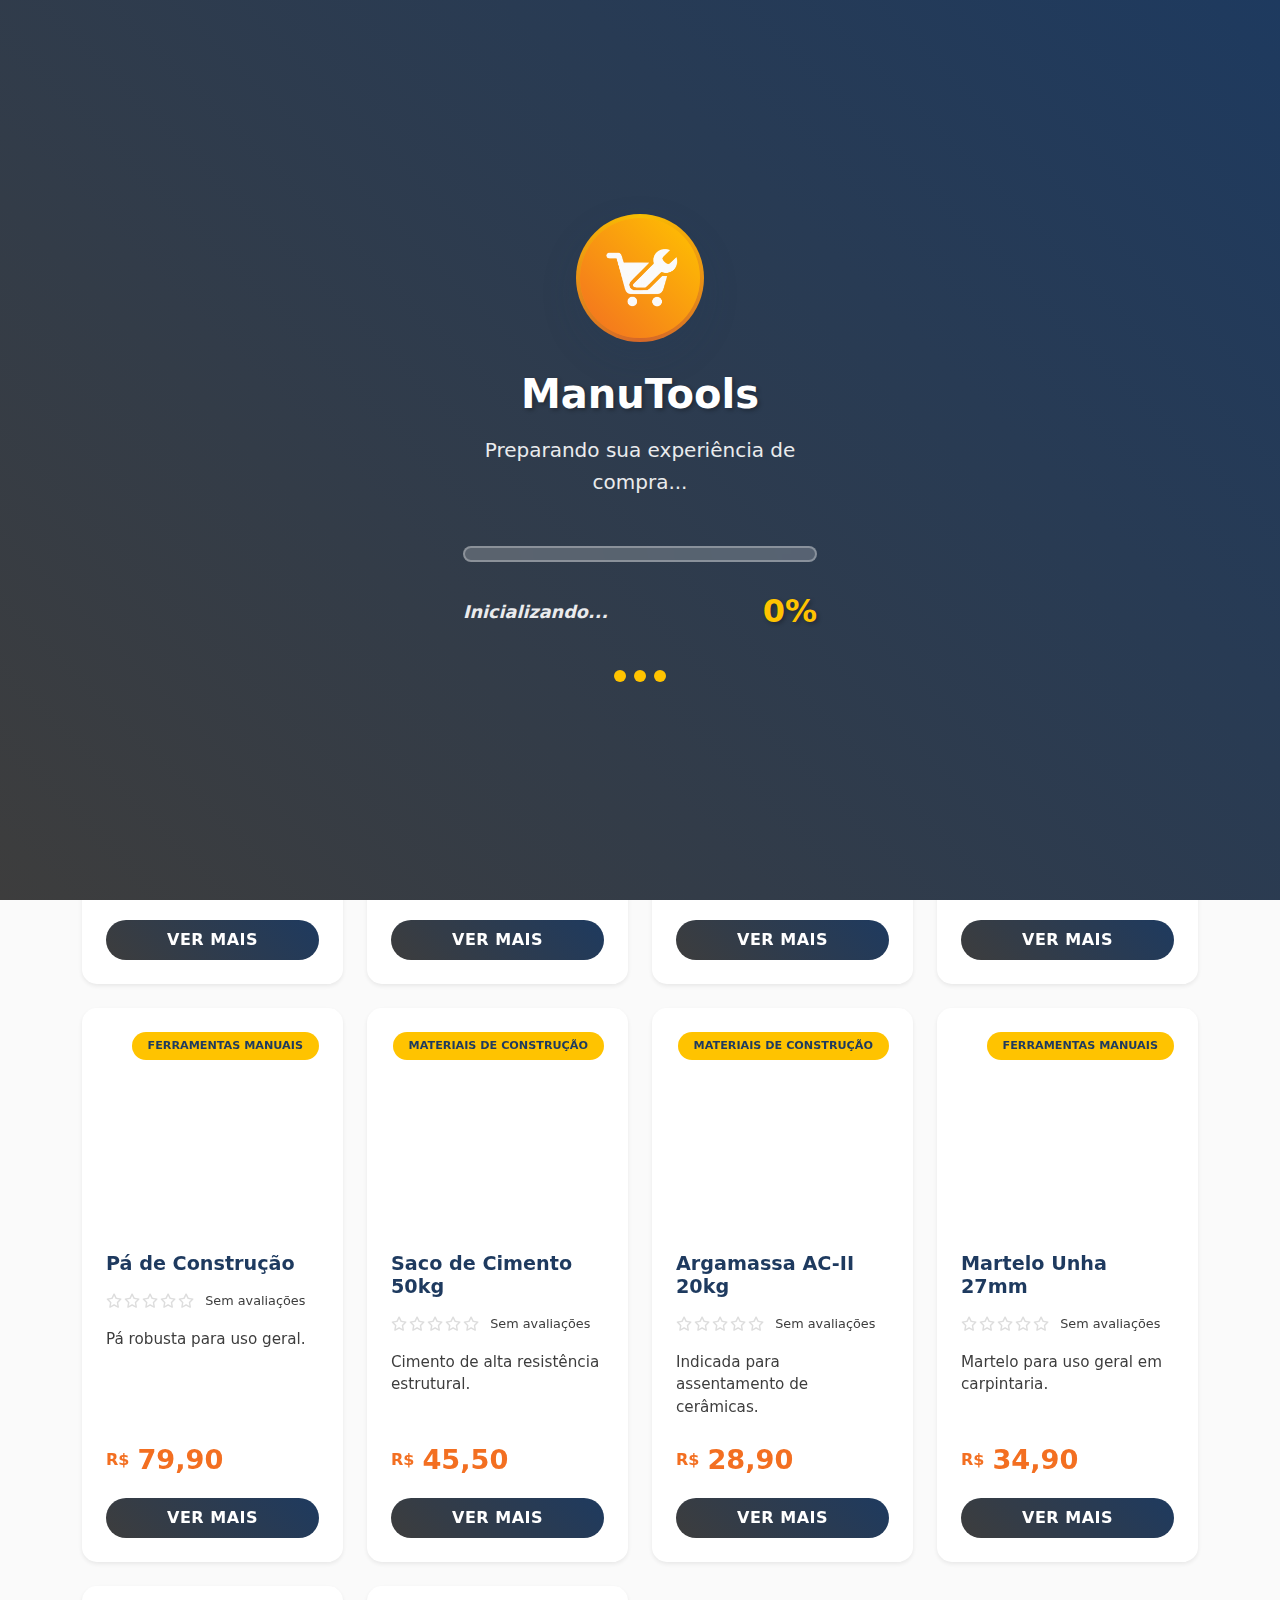
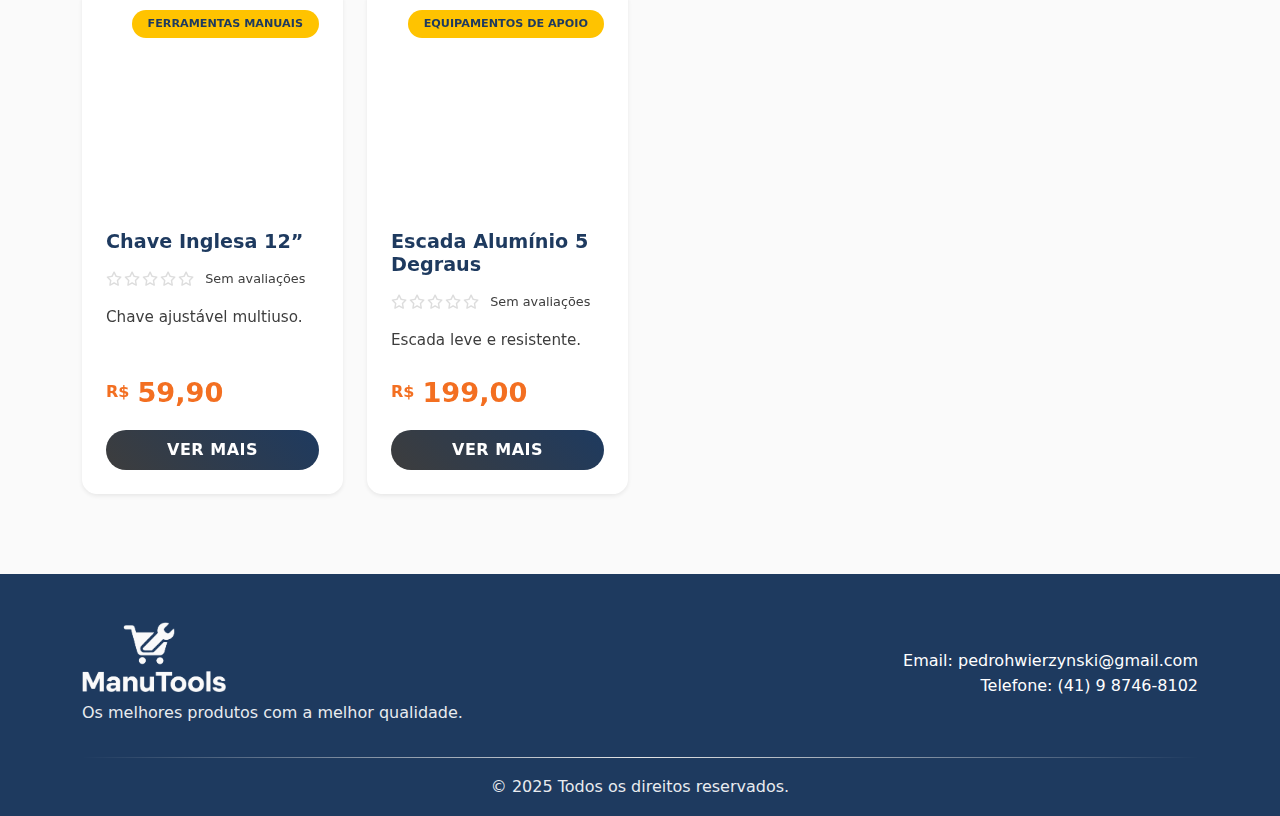
<file: index.html>
<!DOCTYPE html>
<html lang="pt-br">
    <head>
        <meta charset="UTF-8">
        <meta name="viewport" content="width=device-width, initial-scale=1.0">
        <title>ManuTools Ecommerce - Front-End</title>

        <!-- Favicon -->
        <link rel="icon" type="image/x-icon" href="assets/img/logo/favicon.png">

        <!-- Font Awesome -->
        <link
            href="https://cdnjs.cloudflare.com/ajax/libs/font-awesome/6.4.0/css/all.min.css"
            rel="stylesheet">

        <!-- Bootstrap CSS -->
        <link href="assets/bootstrap/css/bootstrap.min.css" rel="stylesheet">

        <!-- Custom CSS -->
        <link href="assets/css/style.css" rel="stylesheet">
        <link href="assets/css/variables.css" rel="stylesheet">

    </head>
    <body>
        <!-- Loader Interativo -->
        <div id="interactiveLoader" class="interactive-loader">
            <div class="interactive-loader-container">
                <div class="interactive-loader-logo">
                    <img src="assets/img/logo/logo-light-single.png" width="75"
                        height="75"
                        alt="Logo" class="img-fluid">
                </div>
                <h1 class="interactive-loader-title">ManuTools</h1>
                <p class="interactive-loader-subtitle">Preparando sua
                    experiência de compra...</p>

                <div class="interactive-progress-container">
                    <div class="interactive-progress-bar"
                        id="interactiveProgressBar"></div>
                </div>

                <div class="interactive-progress-text">
                    <span class="interactive-loading-message"
                        id="interactiveLoadingMessage">Inicializando...</span>
                    <span class="interactive-progress-percentage"
                        id="interactiveProgressPercentage">0%</span>
                </div>

                <div class="loading-dots">
                    <div class="loading-dot"></div>
                    <div class="loading-dot"></div>
                    <div class="loading-dot"></div>
                </div>
            </div>
        </div>

        <!-- Main -->
        <main>
            <nav class="navbar navbar-expand-lg navbar-dark">
                <div class="container">
                    <a class="navbar-brand fw-bold" href="#">
                        <img src="assets/img/logo/logo-horizontal.png"
                            alt="Logo" height="40">
                    </a>

                    <div class="search-container d-flex mx-auto"
                        style="max-width: 400px;">
                        <div class="input-group">
                            <input type="text"
                                class="form-control search-input"
                                id="searchInput"
                                placeholder="Buscar produtos..."
                                autocomplete="off">
                            <button class="btn btn-search" type="button"
                                id="searchBtn">
                                <i class="fas fa-search"></i>
                            </button>
                            <button class="btn btn-clear" type="button"
                                id="clearBtn" style="display: none;">
                                <i class="fas fa-times"></i>
                            </button>
                        </div>
                    </div>

                    <button class="navbar-toggler" type="button"
                        data-bs-toggle="collapse" data-bs-target="#navbarNav">
                        <span class="navbar-toggler-icon"></span>
                    </button>
                    <div class="collapse navbar-collapse" id="navbarNav">
                        <ul class="navbar-nav ms-auto">
                            <li class="nav-item">
                                <a class="nav-link active" href="#">Produtos</a>
                            </li>
                            <li class="nav-item">
                                <a class="nav-link" href="#contato">Contato</a>
                            </li>
                        </ul>
                    </div>
                </div>
            </nav>

            <section class="hero-section text-center">
                <div class="container">
                    <h1 class="display-4 fw-bold mb-3">Nossos Produtos</h1>
                    <p class="lead">Descubra nossa seleção especial de produtos
                        com qualidade excepcional</p>
                </div>
            </section>

            <!-- Products Section -->
            <section class="products-section">
                <div class="container">
                    <div class="row justify-content-center">
                        <h2 class="text-center section-title">Produtos em
                            Destaque</h2>
                    </div>

                    <div id="loading" class="text-center my-5">
                        <div class="spinner-border text-primary" role="status">
                            <span class="visually-hidden">Carregando...</span>
                        </div>
                        <p class="mt-2">Carregando produtos...</p>
                    </div>

                    <div id="products-container" class="row g-4"
                        style="display: none;">
                    </div>

                    <div id="error-container" class="col-12"
                        style="display: none;">
                        <div class="alert alert-danger text-center">
                            <h4>Erro ao carregar produtos</h4>
                            <p id="error-message">Não foi possível carregar os
                                produtos. Tente novamente mais tarde.</p>
                            <button class="btn btn-outline-danger mt-2"
                                onclick="renderProducts()">
                                <i class="fas fa-sync-alt"></i> Tentar Novamente
                            </button>
                        </div>
                    </div>
                </div>
            </section>

            <!-- Alert Container -->
            <div id="alertContainer" class="alert-container"></div>

            <div id="navigationLoader" class="navigation-loader">
                <div class="navigation-loader-content">
                    <div class="navigation-loader-spinner"></div>
                    <div class="navigation-loader-text">Carregando
                        produto...</div>
                    <div class="navigation-loader-subtitle">Aguarde um
                        momento</div>
                </div>
            </div>
        </main>
        <footer class="footer" id="contato">
            <div class="container">
                <div class="row align-items-center">
                    <div class="col-md-6">
                        <img src="assets/img/logo/logo-light.png" alt="Logo"
                            height="70" class="mb-2">
                        <p class="mb-0">Os melhores produtos com a melhor
                            qualidade.</p>
                    </div>
                    <div class="col-md-6 text-lg-end text-start mt-3 mt-lg-0">
                        <ul class="list-unstyled mb-0 ">
                            <li>Email: pedrohwierzynski@gmail.com</li>
                            <li>Telefone: (41) 9 8746-8102</li>
                        </ul>
                    </div>
                </div>
                <div class="footer-divider"></div>
                <div class="row justify-content-center">
                    <div class="col-md-6 text-center">
                        <p class="mb-0">&copy; 2025 Todos os direitos
                            reservados.</p>
                    </div>
                </div>
            </div>
        </footer>

        <script src="assets/js/script.js"> </script>
        <script src="assets/js/products.js"> </script>

        <!-- Bootstrap JS -->
        <script src="assets/bootstrap/js/bootstrap.bundle.min.js"></script>
    </body>
</html>
</file>
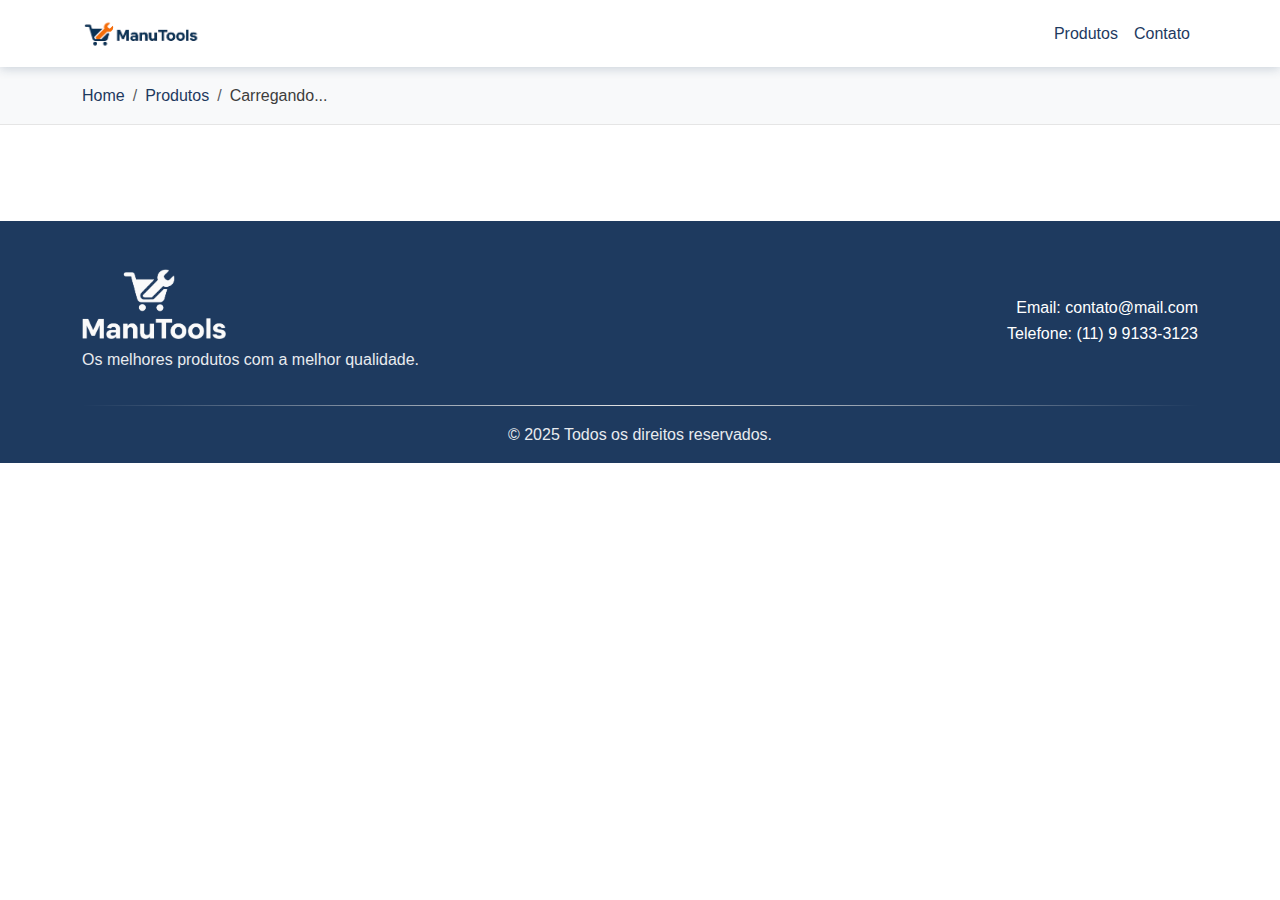
<file: product-detail.html>
<!DOCTYPE html>
<html lang="pt-br">
    <head>
        <meta charset="UTF-8">
        <meta name="viewport" content="width=device-width, initial-scale=1.0">
        <title>Detalhes do Produto - Ecommerce</title>

        <!-- Favicon -->
        <link rel="icon" type="image/x-icon" href="assets/img/logo/favicon.png">

        <!-- Font Awesome -->
        <link
            href="https://cdnjs.cloudflare.com/ajax/libs/font-awesome/6.4.0/css/all.min.css"
            rel="stylesheet">

        <!-- Bootstrap CSS -->
        <link href="assets/bootstrap/css/bootstrap.min.css" rel="stylesheet">

        <!-- Custom CSS -->
        <link href="assets/style.css" rel="stylesheet">

    </head>
    <body>

        <!-- Main -->
        <main>
            <nav class="navbar navbar-expand-lg navbar-dark">
                <div class="container">
                    <a class="navbar-brand fw-bold" href="index.html">
                        <img src="assets/img/logo/logo-horizontal.png"
                            alt="Logo" height="40">
                    </a>
                    <button class="navbar-toggler" type="button"
                        data-bs-toggle="collapse" data-bs-target="#navbarNav">
                        <span class="navbar-toggler-icon"></span>
                    </button>
                    <div class="collapse navbar-collapse" id="navbarNav">
                        <ul class="navbar-nav ms-auto">
                            <li class="nav-item">
                                <a class="nav-link"
                                    href="index.html">Produtos</a>
                            </li>
                            <li class="nav-item">
                                <a class="nav-link" href="#contato">Contato</a>
                            </li>
                        </ul>
                    </div>
                </div>
            </nav>

            <!-- Breadcrumb -->
            <section class="breadcrumb-section">
                <div class="container">
                    <nav aria-label="breadcrumb">
                        <ol class="breadcrumb">
                            <li class="breadcrumb-item"><a
                                    href="index.html">Home</a></li>
                            <li class="breadcrumb-item"><a
                                    href="index.html">Produtos</a></li>
                            <li class="breadcrumb-item active"
                                aria-current="page"
                                id="breadcrumbProduct">Carregando...</li>
                        </ol>
                    </nav>
                </div>
            </section>

            <!-- Product Detail Section -->
            <section class="product-detail-section">
                <div class="container">
                    <div class="row" id="productDetailContainer">
                        <!-- Product details will be loaded here -->
                    </div>

                    <!-- Product not found -->
                    <div class="row justify-content-center" id="productNotFound"
                        style="display: none;">
                        <div class="col-md-6 text-center">
                            <i
                                class="fas fa-exclamation-triangle fa-3x text-warning mb-3"></i>
                            <h4 class="text-muted">Produto não encontrado</h4>
                            <p class="text-muted mb-4">O produto que você está
                                procurando não foi encontrado.</p>
                            <a href="index.html" class="btn btn-primary">Voltar
                                aos Produtos</a>
                        </div>
                    </div>
                </div>
            </section>

            <!-- Alert Container -->
            <div id="alertContainer" class="alert-container"></div>
        </main>

        <footer class="footer" id="contato">
            <div class="container">
                <div class="row align-items-center">
                    <div class="col-md-6">
                        <img src="assets/img/logo/logo-light.png" alt="Logo"
                            height="70" class="mb-2">
                        <p class="mb-0">Os melhores produtos com a melhor
                            qualidade.</p>
                    </div>
                    <div class="col-md-6 text-end">
                        <ul class="list-unstyled mb-0">
                            <li>Email: contato@mail.com</li>
                            <li>Telefone: (11) 9 9133-3123</li>
                        </ul>
                    </div>
                </div>
                <div class="footer-divider"></div>
                <div class="row justify-content-center">
                    <div class="col-md-6 text-center">
                        <p class="mb-0">&copy; 2025 Todos os direitos
                            reservados.</p>
                    </div>
                </div>
            </div>
        </footer>

        <!-- Scripts -->
        <script src="assets/js/script.js"></script>
        <script src="assets/bootstrap/js/bootstrap.bundle.min.js"></script>
    </body>
</html>
</file>
<file: assets/css/style.css>
*,
*::before,
*::after {
    margin: 0;
    padding: 0;
    box-sizing: border-box;
}

body {
    font-family: 'Segoe UI', system-ui, -apple-system, 'Helvetica Neue', Arial, sans-serif;
    line-height: 1.6;
    color: var(--color-gray-dark);
    font-size: var(--font-size-base);
    -webkit-font-smoothing: antialiased;
    -moz-osx-font-smoothing: grayscale;
}

/* ========================================
   LOADER INTERATIVO PRINCIPAL
======================================== */
.interactive-loader {
    position: fixed;
    inset: 0;
    background: var(--gradient-secondary);
    display: flex;
    justify-content: center;
    align-items: center;
    z-index: 99999;
    transition: all var(--transition-very-slow);
    opacity: 1;
    visibility: visible;
}

.interactive-loader.hidden {
    opacity: 0;
    visibility: hidden;
    pointer-events: none;
}

.interactive-loader-container {
    text-align: center;
    color: var(--color-white);
    max-width: 450px;
    padding: var(--spacing-xl);
    position: relative;
}

.interactive-loader-logo {
    width: 120px;
    height: 120px;
    margin: 0 auto var(--spacing-lg);
    border-radius: 50%;
    background: var(--gradient-primary);
    display: flex;
    align-items: center;
    justify-content: center;
    font-size: 3rem;
    position: relative;
    box-shadow: var(--shadow-xl);
    animation: logoFloat 3s ease-in-out infinite;
}

.interactive-loader-logo::before {
    content: '';
    position: absolute;
    inset: -4px;
    background: conic-gradient(var(--color-accent), var(--color-secondary), var(--color-accent));
    border-radius: 50%;
    z-index: -1;
    animation: logoRotate 4s linear infinite;
}

.interactive-loader-title {
    font-size: var(--font-size-4xl);
    font-weight: 700;
    margin-bottom: var(--spacing-sm);
    text-shadow: 2px 2px 4px rgba(0, 0, 0, 0.3);
    animation: titlePulse 2s ease-in-out infinite;
}

.interactive-loader-subtitle {
    font-size: var(--font-size-xl);
    opacity: 0.9;
    margin-bottom: var(--spacing-xl);
}

.interactive-progress-container {
    background: rgba(255, 255, 255, 0.2);
    border-radius: var(--radius-full);
    height: 16px;
    overflow: hidden;
    margin-bottom: var(--spacing-md);
    backdrop-filter: blur(10px);
    border: 2px solid rgba(255, 255, 255, 0.3);
    position: relative;
}

.interactive-progress-bar {
    height: 100%;
    background: var(--gradient-primary);
    width: 0%;
    transition: width 0.4s ease;
    position: relative;
    border-radius: var(--radius-full);
    box-shadow: 0 0 20px rgba(255, 195, 0, 0.5);
}

.interactive-progress-bar::after {
    content: '';
    position: absolute;
    top: 0;
    left: 0;
    right: 0;
    bottom: 0;
    background: linear-gradient(90deg, transparent, rgba(255, 255, 255, 0.6), transparent);
    animation: progressShimmer 2s infinite;
}

.interactive-progress-text {
    display: flex;
    justify-content: space-between;
    align-items: center;
    font-size: var(--font-size-lg);
    font-weight: 600;
    margin-bottom: var(--spacing-lg);
}

.interactive-progress-percentage {
    font-size: var(--font-size-3xl);
    font-weight: 700;
    color: var(--color-accent);
    text-shadow: 2px 2px 4px rgba(0, 0, 0, 0.3);
    animation: percentagePulse 1s ease-in-out infinite;
}

.interactive-loading-message {
    font-size: var(--font-size-lg);
    opacity: 0.9;
    font-style: italic;
    transition: all var(--transition-normal);
}

.loading-dots {
    display: flex;
    justify-content: center;
    gap: 8px;
    margin-top: var(--spacing-md);
}

.loading-dot {
    width: 12px;
    height: 12px;
    border-radius: 50%;
    background: var(--color-accent);
    animation: dotBounce 1.4s ease-in-out infinite both;
}

.loading-dot:nth-child(1) {
    animation-delay: -0.32s;
}

.loading-dot:nth-child(2) {
    animation-delay: -0.16s;
}

.loading-dot:nth-child(3) {
    animation-delay: 0s;
}

/* Animações do Loader */
@keyframes logoFloat {

    0%,
    100% {
        transform: translateY(0px);
    }

    50% {
        transform: translateY(-15px);
    }
}

@keyframes logoRotate {
    0% {
        transform: rotate(0deg);
    }

    100% {
        transform: rotate(360deg);
    }
}

@keyframes titlePulse {

    0%,
    100% {
        opacity: 1;
    }

    50% {
        opacity: 0.8;
    }
}

@keyframes progressShimmer {
    0% {
        transform: translateX(-100%);
    }

    100% {
        transform: translateX(100%);
    }
}

@keyframes percentagePulse {

    0%,
    100% {
        transform: scale(1);
    }

    50% {
        transform: scale(1.1);
    }
}

@keyframes dotBounce {

    0%,
    80%,
    100% {
        transform: scale(0);
        opacity: 0.5;
    }

    40% {
        transform: scale(1);
        opacity: 1;
    }
}

/* ========================================
   LOADER PARA NAVEGAÇÃO (ADICIONAR AO CSS)
======================================== */

.navigation-loader {
    position: fixed;
    inset: 0;
    background: rgba(30, 58, 95, 0.95);
    display: flex;
    justify-content: center;
    align-items: center;
    z-index: var(--z-loader);
    opacity: 0;
    visibility: hidden;
    transition: all var(--transition-normal);
    backdrop-filter: blur(5px);
}

.navigation-loader.show {
    opacity: 1;
    visibility: visible;
}

.navigation-loader-content {
    text-align: center;
    color: var(--color-white);
    padding: var(--spacing-xl);
    border-radius: var(--radius-lg);
    background: rgba(255, 255, 255, 0.1);
    backdrop-filter: blur(10px);
    border: 1px solid rgba(255, 255, 255, 0.2);
    box-shadow: var(--shadow-xl);
    animation: fadeInScale 0.3s ease-out;
}

.navigation-loader-spinner {
    width: 50px;
    height: 50px;
    border: 3px solid rgba(255, 255, 255, 0.3);
    border-top: 3px solid var(--color-accent);
    border-radius: 50%;
    margin: 0 auto var(--spacing-md);
    animation: spin 1s linear infinite;
}

.navigation-loader-text {
    font-size: var(--font-size-lg);
    font-weight: 600;
    margin-bottom: var(--spacing-xs);
    color: var(--color-white);
}

.navigation-loader-subtitle {
    font-size: var(--font-size-sm);
    opacity: 0.8;
    color: var(--color-accent);
}

@keyframes fadeInScale {
    from {
        opacity: 0;
        transform: scale(0.8);
    }

    to {
        opacity: 1;
        transform: scale(1);
    }
}

@keyframes spin {
    0% {
        transform: rotate(0deg);
    }

    100% {
        transform: rotate(360deg);
    }
}


/* ========================================
   COMPONENTES DE LAYOUT
======================================== */

.navbar {
    background-color: var(--color-white) !important;
    box-shadow: var(--shadow-sm);
    transition: box-shadow var(--transition-normal);
}

.navbar-brand {
    color: var(--color-primary) !important;
    font-size: var(--font-size-2xl);
    font-weight: 700;
}

.navbar-nav .nav-link {
    color: var(--color-primary) !important;
    font-weight: 500;
    transition: color var(--transition-normal);
}

.navbar-nav .nav-link:is(:hover, .active) {
    color: var(--color-secondary) !important;
}

.navbar-toggler {
    border-color: var(--color-accent);
}

.navbar-toggler-icon {
    background-image: url("data:image/svg+xml,%3csvg xmlns='http://www.w3.org/2000/svg' viewBox='0 0 30 30'%3e%3cpath stroke='%23ffc300' stroke-linecap='round' stroke-miterlimit='10' stroke-width='2' d='M4 7h22M4 15h22M4 23h22'/%3e%3c/svg%3e");
}

.hero-section {
    background: var(--color-secondary);
    padding: var(--spacing-2xl) 0 var(--spacing-lg);
    position: relative;
    overflow: hidden;
}

.hero-section::before {
    content: '';
    position: absolute;
    inset: 0;
    background: url('data:image/svg+xml,<svg xmlns="http://www.w3.org/2000/svg" viewBox="0 0 100 100"><defs><pattern id="grain" width="100" height="100" patternUnits="userSpaceOnUse"><circle cx="25" cy="25" r="1" fill="%23ffffff" fill-opacity="0.1"/><circle cx="75" cy="75" r="1" fill="%23ffffff" fill-opacity="0.1"/></pattern></defs><rect width="100" height="100" fill="url(%23grain)"/></svg>');
    opacity: 0.3;
}

.hero-section .container {
    position: relative;
    z-index: 2;
}

.hero-section h1 {
    font-weight: 700;
    margin-bottom: var(--spacing-sm);
    color: var(--color-primary);
}

.hero-section .lead {
    font-size: var(--font-size-xl);
    opacity: 0.9;
    margin: 0 auto;
    color: var(--color-white);
}

/* ========================================
   COMPONENTES DE BUSCA
======================================== */
.search-container {
    flex: 1;
    max-width: 400px;
    margin: 0 var(--spacing-lg);
}

.search-input {
    border: 2px solid var(--color-gray-light);
    border-radius: var(--radius-lg) 0 0 var(--radius-lg);
    padding: 0.6rem 1.2rem;
    font-size: 0.95rem;
    background: var(--color-background-light);
    transition: all var(--transition-normal);
}

.search-input:focus {
    border-color: var(--color-secondary);
    box-shadow: 0 0 0 0.2rem rgba(243, 111, 33, 0.25);
    background: var(--color-white);
    outline: none;
}

.btn-search,
.btn-clear {
    border: 2px solid var(--color-gray-light);
    background: var(--color-white);
    color: var(--color-primary);
    padding: 0.6rem var(--spacing-sm);
    transition: all var(--transition-normal);
}

.btn-search {
    border-radius: 0 var(--radius-lg) var(--radius-lg) 0;
    border-left: none;
}

.btn-clear {
    border-radius: 0;
    border-left: none;
}

.btn-search:hover,
.btn-clear:hover {
    background: var(--color-secondary);
    color: var(--color-white);
    border-color: var(--color-secondary);
}

.btn-search:focus,
.btn-clear:focus {
    box-shadow: none;
}

/* ========================================
   SEÇÕES E TÍTULOS
======================================== */
.products-section {
    padding: var(--spacing-3xl) 0;
    background-color: var(--color-background);
}

.section-title {
    font-size: var(--font-size-4xl);
    font-weight: 700;
    color: var(--color-primary);
    position: relative;
    display: inline-block;
    margin-bottom: var(--spacing-xl);
}

.section-title::after {
    content: '';
    position: absolute;
    width: 80px;
    height: 4px;
    background: var(--gradient-primary);
    bottom: -10px;
    left: 50%;
    transform: translateX(-50%);
    border-radius: 2px;
}

.breadcrumb-section {
    background: var(--color-background-light);
    padding: var(--spacing-sm) 0;
    border-bottom: 1px solid var(--color-gray-light);
}

.breadcrumb {
    background: none;
    padding: 0;
    margin: 0;
}

.breadcrumb-item {
    color: var(--color-gray-dark);
}

.breadcrumb-item a {
    color: var(--color-primary);
    text-decoration: none;
    transition: color var(--transition-normal);
}

.breadcrumb-item a:hover {
    color: var(--color-secondary);
}

.breadcrumb-item.active {
    color: var(--color-gray-dark);
}

/* ========================================
   CARDS DE PRODUTO
======================================== */
.product-card {
    background: var(--color-white);
    border: none;
    border-radius: var(--radius-md);
    transition: all var(--transition-slow);
    height: 100%;
    overflow: hidden;
    box-shadow: var(--shadow-lg);
    position: relative;
    will-change: transform;
}

.product-card:hover {
    transform: translateY(-8px);
    box-shadow: var(--shadow-xl);
}

.card-image-container {
    position: relative;
    overflow: hidden;
}

.product-image {
    height: 220px;
    object-fit: contain;
    width: 100%;
    transition: transform var(--transition-slow);
}

.product-card:hover .product-image {
    transform: scale(1.05);
}

.card-actions {
    position: absolute;
    top: var(--spacing-md);
    left: var(--spacing-md);
    display: flex;
    gap: 8px;
    opacity: 0;
    transition: opacity var(--transition-normal);
    border-radius: 50%;
}

.product-card:hover .card-actions {
    opacity: 1;
}

.card-body {
    padding: var(--spacing-md);
    display: flex;
    flex-direction: column;
}

.product-title {
    font-size: 1.2rem;
    font-weight: 600;
    margin-bottom: var(--spacing-sm);
    color: var(--color-primary);
    transition: color var(--transition-normal);
}

.product-card:hover .product-title {
    color: var(--color-secondary);
}

.product-description {
    color: var(--color-gray-dark);
    font-size: 0.95rem;
    margin-bottom: 1.2rem;
    line-height: 1.5;
    flex-grow: 1;
}

.price {
    font-size: var(--font-size-base);
    font-weight: 700;
    color: var(--color-secondary);
    margin-bottom: var(--spacing-sm);
    display: flex;
    align-items: center;
    gap: var(--spacing-xs);
}

.price-value {
    font-size: 1.7rem;
}

.badge-destaque {
    position: absolute;
    top: var(--spacing-md);
    right: var(--spacing-md);
    background: var(--color-accent);
    color: var(--color-primary);
    font-weight: 700;
    padding: 0.3rem var(--spacing-sm);
    border-radius: var(--radius-md);
    font-size: var(--font-size-xs);
    text-transform: uppercase;
    z-index: 3;
}

.category-badge {
    background: var(--color-accent);
    color: var(--color-primary);
    font-weight: 600;
    padding: var(--spacing-xs) var(--spacing-sm);
    border-radius: 20px;
    text-transform: uppercase;
    font-size: var(--font-size-sm);
    letter-spacing: 0.5px;
}

.card-overlay {
    position: absolute;
    inset: 0;
    background: linear-gradient(180deg, transparent 0%, rgba(30, 58, 95, 0.1) 100%);
    opacity: 0;
    transition: opacity var(--transition-normal);
    pointer-events: none;
}

.product-card:hover .card-overlay {
    opacity: 1;
}

/* ========================================
   BOTÕES E INTERAÇÕES
======================================== */
.btn-see-more {
    background: var(--gradient-secondary);
    border: none;
    color: var(--color-white);
    font-weight: 600;
    padding: var(--spacing-xs) var(--spacing-md);
    border-radius: var(--radius-lg);
    transition: all var(--transition-normal);
    text-transform: uppercase;
    letter-spacing: 0.5px;
    position: relative;
    overflow: hidden;
}

.btn-see-more::before {
    content: '';
    position: absolute;
    top: 0;
    left: -100%;
    width: 100%;
    height: 100%;
    background: linear-gradient(90deg, transparent, rgba(255, 255, 255, 0.3), transparent);
    transition: left var(--transition-very-slow);
}

.btn-see-more:hover::before {
    left: 100%;
}

.btn-see-more:hover {
    background: var(--gradient-primary);
    transform: scale(1.05);
    box-shadow: 0 5px 15px rgba(243, 111, 33, 0.3);
}

.btn-see-more:active {
    transform: scale(0.98);
}

/* Botões de favorito */
.btn-favorite,
.btn-favorite-detail {
    border-radius: 50%;
    border: none;
    background: rgba(255, 255, 255, 0.9);
    color: var(--color-gray-dark);
    display: flex;
    align-items: center;
    justify-content: center;
    transition: all var(--transition-normal);
    backdrop-filter: blur(10px);
    cursor: pointer;
}

.btn-favorite {
    width: 40px;
    height: 40px;
}

.btn-favorite-detail {
    width: 50px;
    height: 50px;
    position: absolute;
    top: 20px;
    right: 20px;
    font-size: 1.2rem;
}

.btn-favorite:hover,
.btn-favorite-detail:hover,
.btn-favorite.favorited,
.btn-favorite-detail.favorited {
    background: var(--color-secondary);
    color: var(--color-white);
    transform: scale(1.1);
}

.btn-favorite.favorited i,
.btn-favorite-detail.favorited i {
    animation: heartBeat 0.6s ease;
}

.btn-add-cart {
    background: var(--gradient-primary);
    border: none;
    color: var(--color-white);
    font-weight: 600;
    padding: var(--spacing-sm) var(--spacing-lg);
    border-radius: var(--radius-full);
    font-size: var(--font-size-lg);
    transition: all var(--transition-normal);
    position: relative;
    overflow: hidden;
    flex: 1;
}

.btn-add-cart::before {
    content: '';
    position: absolute;
    top: 0;
    left: -100%;
    width: 100%;
    height: 100%;
    background: linear-gradient(90deg, transparent, rgba(255, 255, 255, 0.3), transparent);
    transition: left var(--transition-very-slow);
}

.btn-add-cart:hover::before {
    left: 100%;
}

.btn-add-cart:hover {
    transform: translateY(-3px);
    box-shadow: 0 10px 25px rgba(243, 111, 33, 0.4);
}

.btn-share {
    background: var(--color-white);
    border: 2px solid var(--color-primary);
    color: var(--color-primary);
    font-weight: 600;
    padding: var(--spacing-sm) var(--spacing-lg);
    border-radius: var(--radius-full);
    font-size: var(--font-size-lg);
    transition: all var(--transition-normal);
    min-width: 160px;
}

.btn-share:hover {
    background: var(--color-primary);
    color: var(--color-white);
    transform: translateY(-3px);
    box-shadow: 0 10px 25px rgba(30, 58, 95, 0.3);
}

/* ========================================
   SISTEMA DE AVALIAÇÃO
======================================== */
.product-rating {
    display: flex;
    align-items: center;
    gap: var(--spacing-xs);
    margin-bottom: var(--spacing-sm);
}

.stars-display {
    display: flex;
    gap: 2px;
}

.star {
    color: #ddd;
    font-size: 0.9rem;
    transition: color var(--transition-fast);
}

.star.filled {
    color: var(--color-accent);
}

.rating-info {
    font-size: var(--font-size-sm);
    color: var(--color-gray-dark);
    margin-left: 0.2rem;
}

.product-rating-detail {
    margin: var(--spacing-md) 0;
    padding: var(--spacing-lg);
    background: var(--color-background-light);
    border-radius: var(--radius-md);
    border-left: 4px solid var(--color-accent);
}

.rating-section h3 {
    color: var(--color-primary);
    margin-bottom: var(--spacing-sm);
    font-size: 1.4rem;
}

.current-rating {
    display: flex;
    align-items: center;
    gap: var(--spacing-sm);
    margin-bottom: var(--spacing-lg);
    padding-bottom: var(--spacing-md);
    border-bottom: 1px solid #dee2e6;
}

.rating-display {
    display: flex;
    align-items: center;
    gap: var(--spacing-sm);
}

.stars-large {
    display: flex;
    gap: 3px;
}

.stars-large .star {
    font-size: var(--font-size-2xl);
}

.rating-summary {
    display: flex;
    flex-direction: column;
    gap: 0.2rem;
}

.rating-average {
    font-size: var(--font-size-3xl);
    font-weight: 700;
    color: var(--color-secondary);
}

.rating-count {
    color: var(--color-gray-dark);
    font-size: 0.9rem;
}

.rate-product {
    margin-top: var(--spacing-sm);
}

.rate-product h4 {
    color: var(--color-primary);
    margin-bottom: var(--spacing-sm);
    font-size: var(--font-size-lg);
}

.rating-input {
    display: flex;
    align-items: center;
    gap: var(--spacing-sm);
    margin-bottom: var(--spacing-md);
}

.stars-interactive {
    display: flex;
    gap: 5px;
    cursor: pointer;
}

.stars-interactive .star {
    font-size: var(--font-size-3xl);
    color: #ddd;
    transition: all var(--transition-fast);
    cursor: pointer;
    user-select: none;
}

.stars-interactive .star:is(:hover, .hover, .selected) {
    color: var(--color-accent);
    transform: scale(1.1);
}

.rating-label {
    font-weight: 600;
    color: var(--color-primary);
    min-width: 100px;
}

.btn-submit-rating {
    background: var(--gradient-primary);
    border: none;
    color: var(--color-primary);
    font-weight: 600;
    padding: var(--spacing-sm) var(--spacing-lg);
    border-radius: var(--radius-lg);
    transition: all var(--transition-normal);
    cursor: pointer;
}

.btn-submit-rating:hover {
    transform: translateY(-2px);
    box-shadow: 0 8px 20px rgba(255, 195, 0, 0.3);
}

.btn-submit-rating:disabled {
    background: #ccc;
    cursor: not-allowed;
    transform: none;
    box-shadow: none;
}

.rating-distribution {
    margin-top: var(--spacing-md);
}

.distribution-item {
    display: flex;
    align-items: center;
    gap: var(--spacing-sm);
    margin-bottom: var(--spacing-xs);
    font-size: 0.9rem;
}

.distribution-stars {
    min-width: 80px;
    display: flex;
    align-items: center;
    gap: 0.2rem;
}

.distribution-bar {
    flex: 1;
    height: 8px;
    background: #e9ecef;
    border-radius: 4px;
    overflow: hidden;
}

.distribution-fill {
    height: 100%;
    background: var(--gradient-primary);
    transition: width var(--transition-normal);
}

.distribution-count {
    min-width: 40px;
    text-align: right;
    color: var(--color-gray-dark);
}

/* ========================================
   PÁGINA DE DETALHES DO PRODUTO
======================================== */
.product-detail-section {
    padding: var(--spacing-xl) 0;
}

.product-images {
    position: sticky;
    top: var(--spacing-lg);
}

.main-image-container {
    position: relative;
    background: var(--color-white);
    border-radius: var(--radius-md);
    overflow: hidden;
    box-shadow: var(--shadow-lg);
    margin-bottom: var(--spacing-lg);
}

.main-product-image {
    width: 100%;
    height: 400px;
    object-fit: contain;
    transition: transform var(--transition-normal);
}

.main-product-image:hover {
    transform: scale(1.02);
}

.image-carousel {
    position: relative;
}

.carousel-container {
    position: relative;
    display: flex;
    align-items: center;
}

.carousel-container:has(.carousel-image:only-child) .carousel-btn {
    display: none !important;
}

.carousel-images {
    display: flex;
    gap: 10px;
    overflow-x: auto;
    scroll-behavior: smooth;
    padding: 10px 50px;
    min-height: 100px;
    align-items: center;
    scrollbar-width: none;
    -ms-overflow-style: none;
}

.carousel-images::-webkit-scrollbar {
    display: none;
}

.carousel-images:has(.carousel-image:only-child) {
    justify-content: center;
}

.carousel-image {
    flex: 0 0 80px;
    height: 80px;
    border-radius: var(--radius-sm);
    overflow: hidden;
    cursor: pointer;
    border: 3px solid transparent;
    transition: all var(--transition-normal);
    position: relative;
}

.carousel-image:hover {
    transform: translateY(-5px);
    box-shadow: 0 8px 25px rgba(0, 0, 0, 0.2);
}

.carousel-image.active {
    border-color: var(--color-secondary);
    transform: translateY(-5px);
}

.carousel-image img {
    width: 100%;
    height: 100%;
    object-fit: cover;
}

.carousel-btn {
    position: absolute;
    top: 50%;
    transform: translateY(-50%);
    width: 40px;
    height: 40px;
    border-radius: 50%;
    border: none;
    background: var(--color-white);
    color: var(--color-primary);
    display: flex;
    align-items: center;
    justify-content: center;
    cursor: pointer;
    transition: all var(--transition-normal);
    box-shadow: 0 4px 15px rgba(0, 0, 0, 0.1);
    z-index: 2;
}

.carousel-btn:hover {
    background: var(--color-secondary);
    color: var(--color-white);
    transform: translateY(-50%) scale(1.1);
}

.prev-btn {
    left: 10px;
}

.next-btn {
    right: 10px;
}

.product-info {
    padding-left: var(--spacing-lg);
}

.product-category {
    margin-bottom: var(--spacing-sm);
}

.product-title-detail {
    font-size: var(--font-size-4xl);
    font-weight: 700;
    color: var(--color-primary);
    margin-bottom: var(--spacing-sm);
    line-height: 1.2;
}

.product-price-detail {
    font-size: var(--font-size-5xl);
    font-weight: 700;
    color: var(--color-secondary);
    margin-bottom: var(--spacing-sm);
    display: flex;
    align-items: baseline;
    gap: var(--spacing-xs);
}

.currency {
    font-size: var(--font-size-2xl);
}

.product-description-detail {
    margin-bottom: 2.5rem;
}

.product-description-detail h3 {
    font-size: 1.3rem;
    font-weight: 600;
    color: var(--color-primary);
    margin-bottom: var(--spacing-sm);
}

.product-description-detail p {
    font-size: var(--font-size-lg);
    line-height: 1.8;
    color: var(--color-gray-dark);
}

.product-actions {
    display: flex;
    gap: var(--spacing-sm);
    margin-bottom: 2.5rem;
}

.product-features {
    display: flex;
    flex-direction: column;
    gap: var(--spacing-sm);
    padding: var(--spacing-md);
    background: var(--color-background-light);
    border-radius: var(--radius-md);
    border-left: 4px solid var(--color-secondary);
}

.feature-item {
    display: flex;
    align-items: center;
    gap: var(--spacing-sm);
    font-weight: 500;
    color: var(--color-primary);
}

.feature-item i {
    color: var(--color-secondary);
    font-size: 1.2rem;
    width: 20px;
    text-align: center;
}

/* ========================================
   ALERTAS E NOTIFICAÇÕES
======================================== */
.alert-container {
    position: fixed;
    top: 20px;
    right: 20px;
    z-index: var(--z-toast);
    max-width: 350px;
}

.custom-alert {
    background: var(--color-white);
    border: none;
    border-radius: 12px;
    box-shadow: 0 8px 30px rgba(0, 0, 0, 0.15);
    padding: 16px 20px;
    margin-bottom: 10px;
    transform: translateX(400px);
    opacity: 0;
    transition: all var(--transition-slow);
    position: relative;
    overflow: hidden;
}

.custom-alert.show {
    transform: translateX(0);
    opacity: 1;
}

.custom-alert.success {
    border-left: 4px solid var(--color-secondary);
}

.custom-alert.success::before {
    content: '';
    position: absolute;
    top: 0;
    left: 0;
    width: 100%;
    height: 3px;
    background: var(--gradient-primary);
}

.alert-icon {
    color: var(--color-secondary);
    font-size: 1.2rem;
    margin-right: 10px;
}

.alert-content {
    display: flex;
    align-items: center;
}

.alert-text {
    flex: 1;
}

.alert-title {
    font-weight: 600;
    color: var(--color-primary);
    margin-bottom: 2px;
    font-size: 0.9rem;
}

.alert-message {
    color: var(--color-gray-dark);
    font-size: var(--font-size-sm);
    margin: 0;
}

.alert-close {
    background: none;
    border: none;
    color: var(--color-gray-dark);
    cursor: pointer;
    padding: 4px;
    margin-left: 10px;
    border-radius: 4px;
    transition: background-color var(--transition-normal);
}

.alert-close:hover {
    background: var(--color-gray-light);
}

.rating-success {
    background: var(--color-white);
    border: 2px solid var(--color-accent);
    border-radius: var(--radius-sm);
    padding: var(--spacing-sm);
    margin-top: var(--spacing-sm);
    text-align: center;
    color: var(--color-primary);
    display: none;
}

.rating-success.show {
    display: block;
    animation: fadeInUp var(--transition-very-slow) ease;
}

.rating-success i {
    color: var(--color-accent);
    font-size: var(--font-size-2xl);
    margin-bottom: var(--spacing-xs);
}

/* ========================================
   ESTADOS DE CARREGAMENTO
======================================== */
.loader-content {
    text-align: center;
    color: var(--color-white);
}

.loader-spinner {
    width: 60px;
    height: 60px;
    border: 4px solid rgba(255, 255, 255, 0.2);
    border-top: 4px solid var(--color-accent);
    border-radius: 50%;
    margin: 0 auto var(--spacing-lg);
    animation: loaderSpin 1s linear infinite;
}

.loader-text {
    font-size: 1.8rem;
    font-weight: 700;
    margin-bottom: var(--spacing-xs);
    text-shadow: 2px 2px 4px rgba(0, 0, 0, 0.3);
}

.loader-subtitle {
    font-size: var(--font-size-base);
    opacity: 0.8;
    margin-bottom: 0;
}

.loading {
    position: relative;
    pointer-events: none;
}

.loading::after {
    content: '';
    position: absolute;
    top: 50%;
    left: 50%;
    width: 20px;
    height: 20px;
    margin: -10px 0 0 -10px;
    border: 2px solid transparent;
    border-top: 2px solid var(--color-accent);
    border-radius: 50%;
    animation: spin 1s linear infinite;
}

.image-loading {
    position: relative;
}

.image-loading::before {
    content: '';
    position: absolute;
    top: 50%;
    left: 50%;
    width: 20px;
    height: 20px;
    margin: -10px 0 0 -10px;
    border: 2px solid #f3f3f3;
    border-top: 2px solid var(--color-secondary);
    border-radius: 50%;
    animation: spin 1s linear infinite;
}

.main-product-image:not([src]) {
    background: linear-gradient(90deg, #f0f0f0 25%, transparent 37%, #f0f0f0 63%);
    background-size: 400% 100%;
    animation: shimmer 1.5s ease-in-out infinite;
}

.main-product-image[src] {
    background: none;
    animation: none;
}

/* ========================================
   ESTADOS DE CONTEÚDO
======================================== */
.no-results {
    text-align: center;
    padding: var(--spacing-xl) var(--spacing-sm);
    color: var(--color-gray-dark);
}

.no-results i {
    font-size: 4rem;
    color: var(--color-gray-light);
    margin-bottom: var(--spacing-sm);
}

.no-results h3 {
    color: var(--color-primary);
    margin-bottom: var(--spacing-sm);
}

.no-results p {
    font-size: var(--font-size-lg);
    margin-bottom: 0;
}

/* ========================================
   FOOTER
======================================== */
.footer {
    background: var(--color-primary);
    color: var(--color-white);
    padding: var(--spacing-xl) 0 var(--spacing-sm);
}

.footer h5 {
    color: var(--color-accent);
    margin-bottom: var(--spacing-sm);
    font-weight: 600;
}

.footer p {
    opacity: 0.9;
}

.footer-divider {
    height: 1px;
    background: linear-gradient(90deg, transparent, var(--color-gray-light), transparent);
    margin: var(--spacing-lg) 0 var(--spacing-sm);
}

/* ========================================
   ANIMAÇÕES
======================================== */
@keyframes fadeInUp {
    from {
        opacity: 0;
        transform: translateY(30px);
    }

    to {
        opacity: 1;
        transform: translateY(0);
    }
}

@keyframes heartBeat {
    0% {
        transform: scale(1);
    }

    25% {
        transform: scale(1.3);
    }

    50% {
        transform: scale(1.1);
    }

    75% {
        transform: scale(1.2);
    }

    100% {
        transform: scale(1);
    }
}

@keyframes loaderSpin {
    0% {
        transform: rotate(0deg);
    }

    100% {
        transform: rotate(360deg);
    }
}

@keyframes spin {
    0% {
        transform: rotate(0deg);
    }

    100% {
        transform: rotate(360deg);
    }
}

@keyframes shimmer {
    0% {
        background-position: 100% 50%;
    }

    100% {
        background-position: 0% 50%;
    }
}

.animate-on-scroll {
    animation: fadeInUp 0.8s ease forwards;
}

/* ========================================
   RESPONSIVIDADE
======================================== */
@media (max-width: 1200px) {
    .product-info {
        padding-left: var(--spacing-sm);
    }
}

@media (max-width: 992px) {
    .product-info {
        padding-left: 0;
        margin-top: var(--spacing-lg);
    }

    .product-images {
        position: static;
    }

    .search-container {
        margin: var(--spacing-sm) 0;
        max-width: 100%;
        order: 3;
        flex-basis: 100%;
    }

    .navbar-collapse {
        flex-direction: column;
    }
}

@media (max-width: 768px) {
    :root {
        --font-size-4xl: var(--font-size-3xl);
        --font-size-5xl: var(--font-size-4xl);
    }

    .hero-section h1 {
        font-size: var(--font-size-4xl);
    }

    .section-title {
        font-size: var(--font-size-3xl);
    }

    .product-card {
        margin-bottom: var(--spacing-lg);
    }

    .btn-see-more {
        padding: 0.6rem var(--spacing-md);
        font-size: 0.9rem;
    }

    .product-title-detail {
        font-size: var(--font-size-3xl);
    }

    .product-price-detail {
        font-size: var(--font-size-4xl);
    }

    .product-actions {
        flex-direction: column;
    }

    .btn-add-cart,
    .btn-share {
        width: 100%;
    }

    .carousel-images {
        padding: 10px 20px;
    }

    .carousel-btn {
        display: none;
    }

    .current-rating {
        flex-direction: column;
        align-items: flex-start;
        gap: var(--spacing-sm);
    }

    .rating-input {
        flex-direction: column;
        align-items: flex-start;
        gap: var(--spacing-sm);
    }

    .stars-interactive .star {
        font-size: 1.8rem;
    }

    .distribution-item {
        gap: var(--spacing-xs);
    }
}

@media (max-width: 576px) {
    .interactive-loader-container {
        max-width: 320px;
        padding: var(--spacing-lg);
    }

    .interactive-loader-logo {
        width: 80px;
        height: 80px;
        font-size: 2rem;
    }

    .interactive-loader-title {
        font-size: var(--font-size-3xl);
    }

    .interactive-progress-percentage {
        font-size: var(--font-size-2xl);
    }

    .hero-section {
        padding: var(--spacing-lg) 0 var(--spacing-sm);
    }

    .hero-section h1 {
        font-size: var(--font-size-3xl);
    }

    .hero-section .lead {
        font-size: var(--font-size-lg);
    }

    .products-section {
        padding: var(--spacing-xl) 0;
    }

    .product-title-detail {
        font-size: 1.8rem;
    }

    .product-price-detail {
        font-size: var(--font-size-3xl);
    }

    .main-product-image {
        height: 300px;
    }

    .carousel-image {
        flex: 0 0 60px;
        height: 60px;
    }

    .alert-container {
        right: 10px;
        left: 10px;
        max-width: none;
    }

    .custom-alert {
        transform: translateY(-100px);
    }

    .custom-alert.show {
        transform: translateY(0);
    }
}

/* ========================================
   UTILITÁRIOS
======================================== */
.text-primary-custom {
    color: var(--color-primary) !important;
}

.text-secondary-custom {
    color: var(--color-secondary) !important;
}

.bg-primary-custom {
    background-color: var(--color-primary) !important;
}

.bg-secondary-custom {
    background-color: var(--color-secondary) !important;
}

.border-primary-custom {
    border-color: var(--color-primary) !important;
}

.shadow-custom {
    box-shadow: var(--shadow-md) !important;
}

/* ========================================
   MELHORIAS DE PERFORMANCE E ACESSIBILIDADE
======================================== */
.product-card,
.carousel-image,
.btn-favorite,
.btn-see-more {
    will-change: transform;
}

.product-image,
.main-product-image {
    will-change: transform;
}

.carousel-image img[src*="placehold.co"],
.main-product-image[src*="placehold.co"] {
    background: var(--color-background-light);
    border: 2px dashed #dee2e6;
}

.skip-link {
    position: absolute;
    top: -40px;
    left: 6px;
    background: #000;
    color: #fff;
    padding: 8px;
    text-decoration: none;
    z-index: 1000;
    border-radius: 4px;
}

.skip-link:focus {
    top: 6px;
}

.visually-hidden-focusable:not(:focus):not(:focus-within) {
    position: absolute !important;
    width: 1px !important;
    height: 1px !important;
    padding: 0 !important;
    margin: -1px !important;
    overflow: hidden !important;
    clip: rect(0, 0, 0, 0) !important;
    white-space: nowrap !important;
    border: 0 !important;
}

/* ========================================
   ACESSIBILIDADE
======================================== */
@media (prefers-reduced-motion: reduce) {

    *,
    *::before,
    *::after {
        animation-duration: 0.01ms !important;
        animation-iteration-count: 1 !important;
        transition-duration: 0.01ms !important;
    }
}

.btn-favorite:focus-visible,
.btn-see-more:focus-visible,
.btn-add-cart:focus-visible,
.btn-share:focus-visible,
.carousel-btn:focus-visible {
    outline: 2px solid var(--color-accent);
    outline-offset: 2px;
}

.search-input:focus-visible {
    outline: none;
}

/* ========================================
   DARK MODE SUPPORT (Opcional)
======================================== */
@media (prefers-color-scheme: dark) {
    :root {
        --color-gray-dark: #e5e5e5;
        --color-background: #121212;
        --color-background-light: #1e1e1e;
        --color-white: #1e1e1e;
    }
}
</file>
<file: assets/css/variables.css>
:root {
    /* Cores principais */
    --color-primary: #1e3a5f;
    --color-secondary: #f36f21;
    --color-accent: #ffc300;

    /* Cores neutras */
    --color-gray-dark: #3d3d3d;
    --color-gray-light: #e5e5e5;
    --color-white: #ffffff;
    --color-black: #000000;
    --color-background: #fafafa;
    --color-background-light: #f8f9fa;

    /* Gradientes */
    --gradient-primary: linear-gradient(45deg, var(--color-secondary), var(--color-accent));
    --gradient-secondary: linear-gradient(45deg, var(--color-gray-dark), var(--color-primary));
    --gradient-background: linear-gradient(135deg, var(--color-primary) 0%, var(--color-secondary) 100%);

    /* Sombras */
    --shadow-sm: 0 2px 10px rgba(30, 58, 95, 0.2);
    --shadow-md: 0 4px 20px rgba(30, 58, 95, 0.15);
    --shadow-lg: 0 8px 30px rgba(30, 58, 95, 0.1);
    --shadow-xl: 0 15px 40px rgba(30, 58, 95, 0.2);

    /* Espaçamentos */
    --spacing-xs: 0.5rem;
    --spacing-sm: 1rem;
    --spacing-md: 1.5rem;
    --spacing-lg: 2rem;
    --spacing-xl: 3rem;
    --spacing-2xl: 4rem;
    --spacing-3xl: 5rem;

    /* Border radius */
    --radius-sm: 10px;
    --radius-md: 15px;
    --radius-lg: 25px;
    --radius-full: 50px;

    /* Transições */
    --transition-fast: 0.2s ease;
    --transition-normal: 0.3s ease;
    --transition-slow: 0.4s ease;
    --transition-very-slow: 0.5s ease;

    /* Fontes */
    --font-size-xs: 0.7rem;
    --font-size-sm: 0.8rem;
    --font-size-base: 1rem;
    --font-size-lg: 1.1rem;
    --font-size-xl: 1.25rem;
    --font-size-2xl: 1.5rem;
    --font-size-3xl: 2rem;
    --font-size-4xl: 2.5rem;
    --font-size-5xl: 3rem;

    /* Z-index */
    --z-dropdown: 1000;
    --z-sticky: 1020;
    --z-fixed: 1030;
    --z-modal-backdrop: 1040;
    --z-modal: 1050;
    --z-popover: 1060;
    --z-tooltip: 1070;
    --z-toast: 10000;
    --z-loader: 99999;
}
</file>
<file: assets/style.css>
/* ========================================
   VARIÁVEIS DE CORES
======================================== */
:root {
    --cor-primaria: #1e3a5f;
    --cor-secundaria: #f36f21;
    --cor-cinza: #3d3d3d;
    --cor-cinza-claro: #e5e5e5;
    --cor-amarelo: #ffc300;
    --cor-branco: #ffffff;
    --cor-preto: #000000;
}

* {
    margin: 0;
    padding: 0;
    box-sizing: border-box;
}

body {
    font-family: 'Segoe UI', Tahoma, Geneva, Verdana, sans-serif;
    line-height: 1.6;
    color: var(--cor-cinza);
}

.navbar {
    background-color: var(--cor-branco) !important;
    box-shadow: 0 2px 10px rgba(30, 58, 95, 0.2);
}

.navbar-brand {
    color: var(--cor-primaria) !important;
    font-size: 1.5rem;
    font-weight: bold;
}

.navbar-nav .nav-link {
    color: var(--cor-primaria) !important;
    font-weight: 500;
    transition: color 0.3s ease;
}

.navbar-nav .nav-link:hover,
.navbar-nav .nav-link.active {
    color: var(--cor-secundaria) !important;
}

.navbar-toggler {
    border-color: var(--cor-amarelo);
}

.navbar-toggler-icon {
    background-image: url("data:image/svg+xml,%3csvg xmlns='http://www.w3.org/2000/svg' viewBox='0 0 30 30'%3e%3cpath stroke='%23ffc300' stroke-linecap='round' stroke-miterlimit='10' stroke-width='2' d='M4 7h22M4 15h22M4 23h22'/%3e%3c/svg%3e");
}

.search-container {
    flex: 1;
    max-width: 400px;
    margin: 0 2rem;
}

.search-input {
    border: 2px solid var(--cor-cinza-claro);
    border-radius: 25px 0 0 25px;
    padding: 0.6rem 1.2rem;
    font-size: 0.95rem;
    transition: all 0.3s ease;
    background: #f8f9fa;
}

.search-input:focus {
    border-color: var(--cor-secundaria);
    box-shadow: 0 0 0 0.2rem rgba(243, 111, 33, 0.25);
    background: var(--cor-branco);
    outline: none;
}

.btn-search,
.btn-clear {
    border: 2px solid var(--cor-cinza-claro);
    background: var(--cor-branco);
    color: var(--cor-primaria);
    padding: 0.6rem 1rem;
    transition: all 0.3s ease;
}

.btn-search {
    border-radius: 0 25px 25px 0;
    border-left: none;
}

.btn-clear {
    border-radius: 0;
    border-left: none;
}

.btn-search:hover,
.btn-clear:hover {
    background: var(--cor-secundaria);
    color: var(--cor-branco);
    border-color: var(--cor-secundaria);
}

.btn-search:focus,
.btn-clear:focus {
    box-shadow: none;
}

.no-results {
    text-align: center;
    padding: 3rem 1rem;
    color: var(--cor-cinza);
}

.no-results i {
    font-size: 4rem;
    color: var(--cor-cinza-claro);
    margin-bottom: 1rem;
}

.no-results h3 {
    color: var(--cor-primaria);
    margin-bottom: 1rem;
}

.no-results p {
    font-size: 1.1rem;
    margin-bottom: 0;
}

.hero-section {
    background: var(--cor-secundaria) 100%;
    padding: 4rem 0 2rem;
    position: relative;
    overflow: hidden;
}

.hero-section::before {
    content: '';
    position: absolute;
    top: 0;
    left: 0;
    right: 0;
    bottom: 0;
    background: url('data:image/svg+xml,<svg xmlns="http://www.w3.org/2000/svg" viewBox="0 0 100 100"><defs><pattern id="grain" width="100" height="100" patternUnits="userSpaceOnUse"><circle cx="25" cy="25" r="1" fill="%23ffffff" fill-opacity="0.1"/><circle cx="75" cy="75" r="1" fill="%23ffffff" fill-opacity="0.1"/></pattern></defs><rect width="100" height="100" fill="url(%23grain)"/></svg>');
    opacity: 0.3;
}

.hero-section .container {
    position: relative;
    z-index: 2;
}

.hero-section h1 {
    font-weight: 700;
    margin-bottom: 1rem;
    color: var(--cor-primaria);
}

.hero-section .lead {
    font-size: 1.25rem;
    opacity: 0.9;
    margin: 0 auto;
    color: var(--cor-branco);
}

.products-section {
    padding: 5rem 0;
    background-color: #fafafa;
}

.section-title {
    font-size: 2.5rem;
    font-weight: 700;
    color: var(--cor-primaria);
    position: relative;
    display: inline-block;
    margin-bottom: 3rem;
}

.section-title::after {
    content: '';
    position: absolute;
    width: 80px;
    height: 4px;
    background: linear-gradient(90deg, var(--cor-secundaria), var(--cor-amarelo));
    bottom: -10px;
    left: 50%;
    transform: translateX(-50%);
    border-radius: 2px;
}
.product-card {
    background: var(--cor-branco);
    border: none;
    border-radius: 15px;
    transition: all 0.4s ease;
    height: 100%;
    overflow: hidden;
    box-shadow: 0 4px 20px rgba(30, 58, 95, 0.1);
    position: relative;
}

.product-card:hover {
    transform: translateY(-8px);
    box-shadow: 0 15px 40px rgba(30, 58, 95, 0.2);
}

.card-image-container {
    position: relative;
    overflow: hidden;
}

.product-image {
    height: 220px;
    object-fit: contain;
    width: 100%;
    transition: transform 0.4s ease;
}

.product-card:hover .product-image {
    transform: scale(1.05);
}

.card-actions {
    position: absolute;
    top: 15px;
    left: 15px;
    display: flex;
    gap: 8px;
    opacity: 0;
    transition: opacity 0.3s ease;
    box-shadow: 1px 2px #dbdbdb;
    border-radius: 100%;
}

.product-card:hover .card-actions {
    opacity: 1;
}

.btn-favorite{
    width: 40px;
    height: 40px;
    border-radius: 50%;
    border: none;
    background: rgba(255, 255, 255, 0.9);
    color: var(--cor-cinza);
    display: flex;
    align-items: center;
    justify-content: center;
    transition: all 0.3s ease;
    backdrop-filter: blur(10px);
    cursor: pointer;
}

.btn-favorite:hover {
    background: var(--cor-secundaria);
    color: var(--cor-branco);
    transform: scale(1.1);
}

.btn-favorite.favorited {
    background: var(--cor-secundaria);
    color: var(--cor-branco);
}

.btn-favorite.favorited i {
    animation: heartBeat 0.6s ease;
}

@keyframes heartBeat {
    0% { transform: scale(1); }
    25% { transform: scale(1.3); }
    50% { transform: scale(1.1); }
    75% { transform: scale(1.2); }
    100% { transform: scale(1); }
}

.card-body {
    padding: 1.5rem;
    display: flex;
    flex-direction: column;
}

.product-title {
    font-size: 1.2rem;
    font-weight: 600;
    margin-bottom: 0.8rem;
    color: var(--cor-primaria);
    transition: color 0.3s ease;
}

.product-card:hover .product-title {
    color: var(--cor-secundaria);
}

.product-description {
    color: var(--cor-cinza);
    font-size: 0.95rem;
    margin-bottom: 1.2rem;
    line-height: 1.5;
    flex-grow: 1;
}

.price {
    font-size: 1rem;
    font-weight: 700;
    color: var(--cor-secundaria);
    margin-bottom: 1rem;
    display: flex;
    align-items: top;
    gap: 0.5rem;
}
.price-value{
    font-size: 1.7rem;
}

.btn-see-more {
    background: linear-gradient(45deg, var(--cor-cinza), var(--cor-primaria));
    border: none;
    color: var(--cor-branco);
    font-weight: 600;
    padding: 0.5rem 1.5rem;
    border-radius: 25px;
    transition: all 0.3s ease;
    text-transform: uppercase;
    letter-spacing: 0.5px;
    position: relative;
    overflow: hidden;
}

.btn-see-more::before {
    content: '';
    position: absolute;
    top: 0;
    left: -100%;
    width: 100%;
    height: 100%;
    background: linear-gradient(90deg, transparent, rgba(255, 255, 255, 0.3), transparent);
    transition: left 0.5s;
}

.btn-see-more:hover::before {
    left: 100%;
}

.btn-see-more:hover {
    background: linear-gradient(45deg, var(--cor-secundaria), var(--cor-amarelo));
    transform: scale(1.05);
    box-shadow: 0 5px 15px rgba(243, 111, 33, 0.3);
}

.btn-see-more:active {
    transform: scale(0.98);
}

.alert-container {
    position: fixed;
    top: 20px;
    right: 20px;
    z-index: 10000;
    max-width: 350px;
}

.custom-alert {
    background: var(--cor-branco);
    border: none;
    border-radius: 12px;
    box-shadow: 0 8px 30px rgba(0, 0, 0, 0.15);
    padding: 16px 20px;
    margin-bottom: 10px;
    transform: translateX(400px);
    opacity: 0;
    transition: all 0.4s ease;
    position: relative;
    overflow: hidden;
}

.custom-alert.show {
    transform: translateX(0);
    opacity: 1;
}

.custom-alert.success {
    border-left: 4px solid var(--cor-secundaria);
}

.custom-alert.success::before {
    content: '';
    position: absolute;
    top: 0;
    left: 0;
    width: 100%;
    height: 3px;
    background: linear-gradient(90deg, var(--cor-secundaria), var(--cor-amarelo));
}

.alert-icon {
    color: var(--cor-secundaria);
    font-size: 1.2rem;
    margin-right: 10px;
}

.alert-content {
    display: flex;
    align-items: center;
}

.alert-text {
    flex: 1;
}

.alert-title {
    font-weight: 600;
    color: var(--cor-primaria);
    margin-bottom: 2px;
    font-size: 0.9rem;
}

.alert-message {
    color: var(--cor-cinza);
    font-size: 0.8rem;
    margin: 0;
}

.alert-close {
    background: none;
    border: none;
    color: var(--cor-cinza);
    cursor: pointer;
    padding: 4px;
    margin-left: 10px;
    border-radius: 4px;
    transition: background-color 0.3s ease;
}

.alert-close:hover {
    background: var(--cor-cinza-claro);
}

.badge-destaque {
    position: absolute;
    top: 15px;
    right: 15px;
    background: var(--cor-amarelo);
    color: var(--cor-primaria);
    font-weight: bold;
    padding: 0.3rem 0.8rem;
    border-radius: 15px;
    font-size: 0.7rem;
    text-transform: uppercase;
    z-index: 3;
}

.card-overlay {
    position: absolute;
    top: 0;
    left: 0;
    right: 0;
    bottom: 0;
    background: linear-gradient(180deg, transparent 0%, rgba(30, 58, 95, 0.1) 100%);
    opacity: 0;
    transition: opacity 0.3s ease;
    pointer-events: none;
}

.product-card:hover .card-overlay {
    opacity: 1;
}

.breadcrumb-section {
    background: #f8f9fa;
    padding: 1rem 0;
    border-bottom: 1px solid var(--cor-cinza-claro);
}

.breadcrumb {
    background: none;
    padding: 0;
    margin: 0;
}

.breadcrumb-item {
    color: var(--cor-cinza);
}

.breadcrumb-item a {
    color: var(--cor-primaria);
    text-decoration: none;
    transition: color 0.3s ease;
}

.breadcrumb-item a:hover {
    color: var(--cor-secundaria);
}

.breadcrumb-item.active {
    color: var(--cor-cinza);
}

.product-detail-section {
    padding: 3rem 0;
}

.product-images {
    position: sticky;
    top: 2rem;
}

.main-image-container {
    position: relative;
    background: var(--cor-branco);
    border-radius: 15px;
    overflow: hidden;
    box-shadow: 0 8px 30px rgba(30, 58, 95, 0.1);
    margin-bottom: 2rem;
}

.main-product-image {
    width: 100%;
    height: 400px;
    object-fit: contain;
    transition: transform 0.3s ease;
}

.main-product-image:hover {
    transform: scale(1.02);
}

.carousel-image img[src*="placehold.co"] {
    background: #f8f9fa;
    border: 2px dashed #dee2e6;
}

.main-product-image[src*="placehold.co"] {
    background: #f8f9fa;
    border: 2px dashed #dee2e6;
}

.btn-favorite-detail {
    position: absolute;
    top: 20px;
    right: 20px;
    width: 50px;
    height: 50px;
    border-radius: 50%;
    border: none;
    background: rgba(255, 255, 255, 0.9);
    color: var(--cor-cinza);
    display: flex;
    align-items: center;
    justify-content: center;
    transition: all 0.3s ease;
    backdrop-filter: blur(10px);
    cursor: pointer;
    font-size: 1.2rem;
}

.btn-favorite-detail:hover {
    background: var(--cor-secundaria);
    color: var(--cor-branco);
    transform: scale(1.1);
}

.btn-favorite-detail.favorited {
    background: var(--cor-secundaria);
    color: var(--cor-branco);
}

.btn-favorite-detail.favorited i {
    animation: heartBeat 0.6s ease;
}

.image-carousel {
    position: relative;
}

.carousel-container {
    position: relative;
    display: flex;
    align-items: center;
}

.carousel-container:has(.carousel-image:only-child) .carousel-btn {
    display: none !important;
}

.image-loading {
    position: relative;
}

.image-loading::before {
    content: '';
    position: absolute;
    top: 50%;
    left: 50%;
    width: 20px;
    height: 20px;
    margin: -10px 0 0 -10px;
    border: 2px solid #f3f3f3;
    border-top: 2px solid var(--cor-secundaria);
    border-radius: 50%;
    animation: spin 1s linear infinite;
}

.carousel-images {
    display: flex;
    gap: 10px;
    overflow-x: auto;
    scroll-behavior: smooth;
    padding: 10px 50px;
    min-height: 100px;
    align-items: center;
    scrollbar-width: none;
    -ms-overflow-style: none;
}

.carousel-images::-webkit-scrollbar {
    display: none;
}

.carousel-images:has(.carousel-image:only-child) {
    justify-content: center;
}

.carousel-image {
    flex: 0 0 80px;
    height: 80px;
    border-radius: 10px;
    overflow: hidden;
    cursor: pointer;
    border: 3px solid transparent;
    transition: all 0.3s ease;
    position: relative;
}

.carousel-image:hover {
    transform: translateY(-5px);
    box-shadow: 0 8px 25px rgba(0, 0, 0, 0.2);
}

.carousel-image.active {
    border-color: var(--cor-secundaria);
    transform: translateY(-5px);
}

.carousel-image img {
    width: 100%;
    height: 100%;
    object-fit: cover;
}

.carousel-btn {
    position: absolute;
    top: 50%;
    transform: translateY(-50%);
    width: 40px;
    height: 40px;
    border-radius: 50%;
    border: none;
    background: var(--cor-branco);
    color: var(--cor-primaria);
    display: flex;
    align-items: center;
    justify-content: center;
    cursor: pointer;
    transition: all 0.3s ease;
    box-shadow: 0 4px 15px rgba(0, 0, 0, 0.1);
    z-index: 2;
}

.carousel-btn:hover {
    background: var(--cor-secundaria);
    color: var(--cor-branco);
    transform: translateY(-50%) scale(1.1);
}

.prev-btn {
    left: 10px;
}

.next-btn {
    right: 10px;
}

.product-info {
    padding-left: 2rem;
}

.product-category {
    margin-bottom: 1rem;
}

.category-badge {
    background: var(--cor-amarelo);
    color: var(--cor-primaria);
    font-weight: 600;
    padding: 0.5rem 1rem;
    border-radius: 20px;
    text-transform: uppercase;
    font-size: 0.8rem;
    letter-spacing: 0.5px;
}

.product-title-detail {
    font-size: 2.5rem;
    font-weight: 700;
    color: var(--cor-primaria);
    margin-bottom: 1.5rem;
    line-height: 1.2;
}

.product-price-detail {
    font-size: 3rem;
    font-weight: 700;
    color: var(--cor-secundaria);
    margin-bottom: 2rem;
    display: flex;
    align-items: baseline;
    gap: 0.5rem;
}

.currency {
    font-size: 1.5rem;
}

.product-description-detail {
    margin-bottom: 2.5rem;
}

.product-description-detail h3 {
    font-size: 1.3rem;
    font-weight: 600;
    color: var(--cor-primaria);
    margin-bottom: 1rem;
}

.product-description-detail p {
    font-size: 1.1rem;
    line-height: 1.8;
    color: var(--cor-cinza);
}

.product-actions {
    display: flex;
    gap: 1rem;
    margin-bottom: 2.5rem;
}

.btn-add-cart {
    background: linear-gradient(45deg, var(--cor-secundaria), var(--cor-amarelo));
    border: none;
    color: var(--cor-branco);
    font-weight: 600;
    padding: 1rem 2rem;
    border-radius: 50px;
    font-size: 1.1rem;
    transition: all 0.3s ease;
    position: relative;
    overflow: hidden;
    flex: 1;
}

.btn-add-cart::before {
    content: '';
    position: absolute;
    top: 0;
    left: -100%;
    width: 100%;
    height: 100%;
    background: linear-gradient(90deg, transparent, rgba(255, 255, 255, 0.3), transparent);
    transition: left 0.5s;
}

.btn-add-cart:hover::before {
    left: 100%;
}

.btn-add-cart:hover {
    transform: translateY(-3px);
    box-shadow: 0 10px 25px rgba(243, 111, 33, 0.4);
}

.btn-share {
    background: var(--cor-branco);
    border: 2px solid var(--cor-primaria);
    color: var(--cor-primaria);
    font-weight: 600;
    padding: 1rem 2rem;
    border-radius: 50px;
    font-size: 1.1rem;
    transition: all 0.3s ease;
    min-width: 160px;
}

.btn-share:hover {
    background: var(--cor-primaria);
    color: var(--cor-branco);
    transform: translateY(-3px);
    box-shadow: 0 10px 25px rgba(30, 58, 95, 0.3);
}
.product-features {
    display: flex;
    flex-direction: column;
    gap: 1rem;
    padding: 1.5rem;
    background: #f8f9fa;
    border-radius: 15px;
    border-left: 4px solid var(--cor-secundaria);
}

.feature-item {
    display: flex;
    align-items: center;
    gap: 1rem;
    font-weight: 500;
    color: var(--cor-primaria);
}

.feature-item i {
    color: var(--cor-secundaria);
    font-size: 1.2rem;
    width: 20px;
    text-align: center;
}

/* ========================================
   FOOTER
======================================== */
.footer {
    background: var(--cor-primaria);
    color: var(--cor-branco);
    padding: 3rem 0 1rem;
}

.footer h5 {
    color: var(--cor-amarelo);
    margin-bottom: 1rem;
    font-weight: 600;
}

.footer p {
    opacity: 0.9;
}

.footer-divider {
    height: 1px;
    background: linear-gradient(90deg, transparent, var(--cor-cinza-claro), transparent);
    margin: 2rem 0 1rem;
}

/* ========================================
   ANIMAÇÕES
======================================== */
@keyframes fadeInUp {
    from {
        opacity: 0;
        transform: translateY(30px);
    }
    to {
        opacity: 1;
        transform: translateY(0);
    }
}

.animate-on-scroll {
    animation: fadeInUp 0.8s ease forwards;
}

.main-product-image {
    background: linear-gradient(90deg, #f0f0f0 25%, transparent 37%, #f0f0f0 63%);
    background-size: 400% 100%;
    animation: shimmer 1.5s ease-in-out infinite;
}

.main-product-image[src] {
    background: none;
    animation: none;
}

@keyframes shimmer {
    0% {
        background-position: 100% 50%;
    }
    100% {
        background-position: 0% 50%;
    }
}

/* ========================================
   PAGE LOADER
======================================== */
.page-loader {
    position: fixed;
    top: 0;
    left: 0;
    width: 100%;
    height: 100%;
    background: linear-gradient(135deg, var(--cor-primaria) 0%, var(--cor-secundaria) 100%);
    display: flex;
    justify-content: center;
    align-items: center;
    z-index: 9999;
    transition: opacity 0.5s ease, visibility 0.5s ease;
}

.page-loader.hidden {
    opacity: 0;
    visibility: hidden;
}

.loader-content {
    text-align: center;
    color: var(--cor-branco);
}

.loader-spinner {
    width: 60px;
    height: 60px;
    border: 4px solid rgba(255, 255, 255, 0.2);
    border-top: 4px solid var(--cor-amarelo);
    border-radius: 50%;
    margin: 0 auto 2rem;
    animation: loaderSpin 1s linear infinite;
}

.loader-text {
    font-size: 1.8rem;
    font-weight: 700;
    margin-bottom: 0.5rem;
    text-shadow: 2px 2px 4px rgba(0, 0, 0, 0.3);
}

.loader-subtitle {
    font-size: 1rem;
    opacity: 0.8;
    margin-bottom: 0;
}

@keyframes loaderSpin {
    0% { transform: rotate(0deg); }
    100% { transform: rotate(360deg); }
}

/* ========================================
   LOADING STATES
======================================== */
.loading {
    position: relative;
    pointer-events: none;
}

.loading::after {
    content: '';
    position: absolute;
    top: 50%;
    left: 50%;
    width: 20px;
    height: 20px;
    margin: -10px 0 0 -10px;
    border: 2px solid transparent;
    border-top: 2px solid var(--cor-amarelo);
    border-radius: 50%;
    animation: spin 1s linear infinite;
}

@keyframes spin {
    0% { transform: rotate(0deg); }
    100% { transform: rotate(360deg); }
}

/* ========================================
   RESPONSIVIDADE
======================================== */
@media (max-width: 992px) {
    .product-info {
        padding-left: 0;
        margin-top: 2rem;
    }
    
    .product-images {
        position: static;
    }
}


@media (max-width: 768px) {
    .hero-section h1 {
        font-size: 2.5rem;
    }
    
    .section-title {
        font-size: 2rem;
    }
    
    .product-card {
        margin-bottom: 2rem;
    }
    
    .btn-see-more {
        padding: 0.6rem 1.5rem;
        font-size: 0.9rem;
    }
    .search-container {
        margin: 1rem 0;
        max-width: 100%;
        order: 3;
        flex-basis: 100%;
    }
    
    .navbar-collapse {
        flex-direction: column;
    }

    .product-title-detail {
        font-size: 2rem;
    }
    
    .product-price-detail {
        font-size: 2.5rem;
    }
    
    .product-actions {
        flex-direction: column;
    }
    
    .btn-add-cart,
    .btn-share {
        width: 100%;
    }
    
    .carousel-images {
        padding: 10px 20px;
    }
    
    .carousel-btn {
        display: none;
    }
}

@media (max-width: 576px) {
    .hero-section {
        padding: 2rem 0 1rem;
    }
    
    .hero-section h1 {
        font-size: 2rem;
    }
    
    .hero-section .lead {
        font-size: 1.1rem;
    }
    
    .products-section {
        padding: 3rem 0;
    }

    .product-title-detail {
        font-size: 1.8rem;
    }
    
    .product-price-detail {
        font-size: 2rem;
    }
    
    .main-product-image {
        height: 300px;
    }
    
    .carousel-image {
        flex: 0 0 60px;
        height: 60px;
    }
}

/* ========================================
   UTILITÃRIOS
======================================== */
.text-primary-custom {
    color: var(--cor-primaria) !important;
}

.text-secondary-custom {
    color: var(--cor-secundaria) !important;
}

.bg-primary-custom {
    background-color: var(--cor-primaria) !important;
}

.bg-secondary-custom {
    background-color: var(--cor-secundaria) !important;
}

.border-primary-custom {
    border-color: var(--cor-primaria) !important;
}

.shadow-custom {
    box-shadow: 0 4px 20px rgba(30, 58, 95, 0.15) !important;
}
</file>
